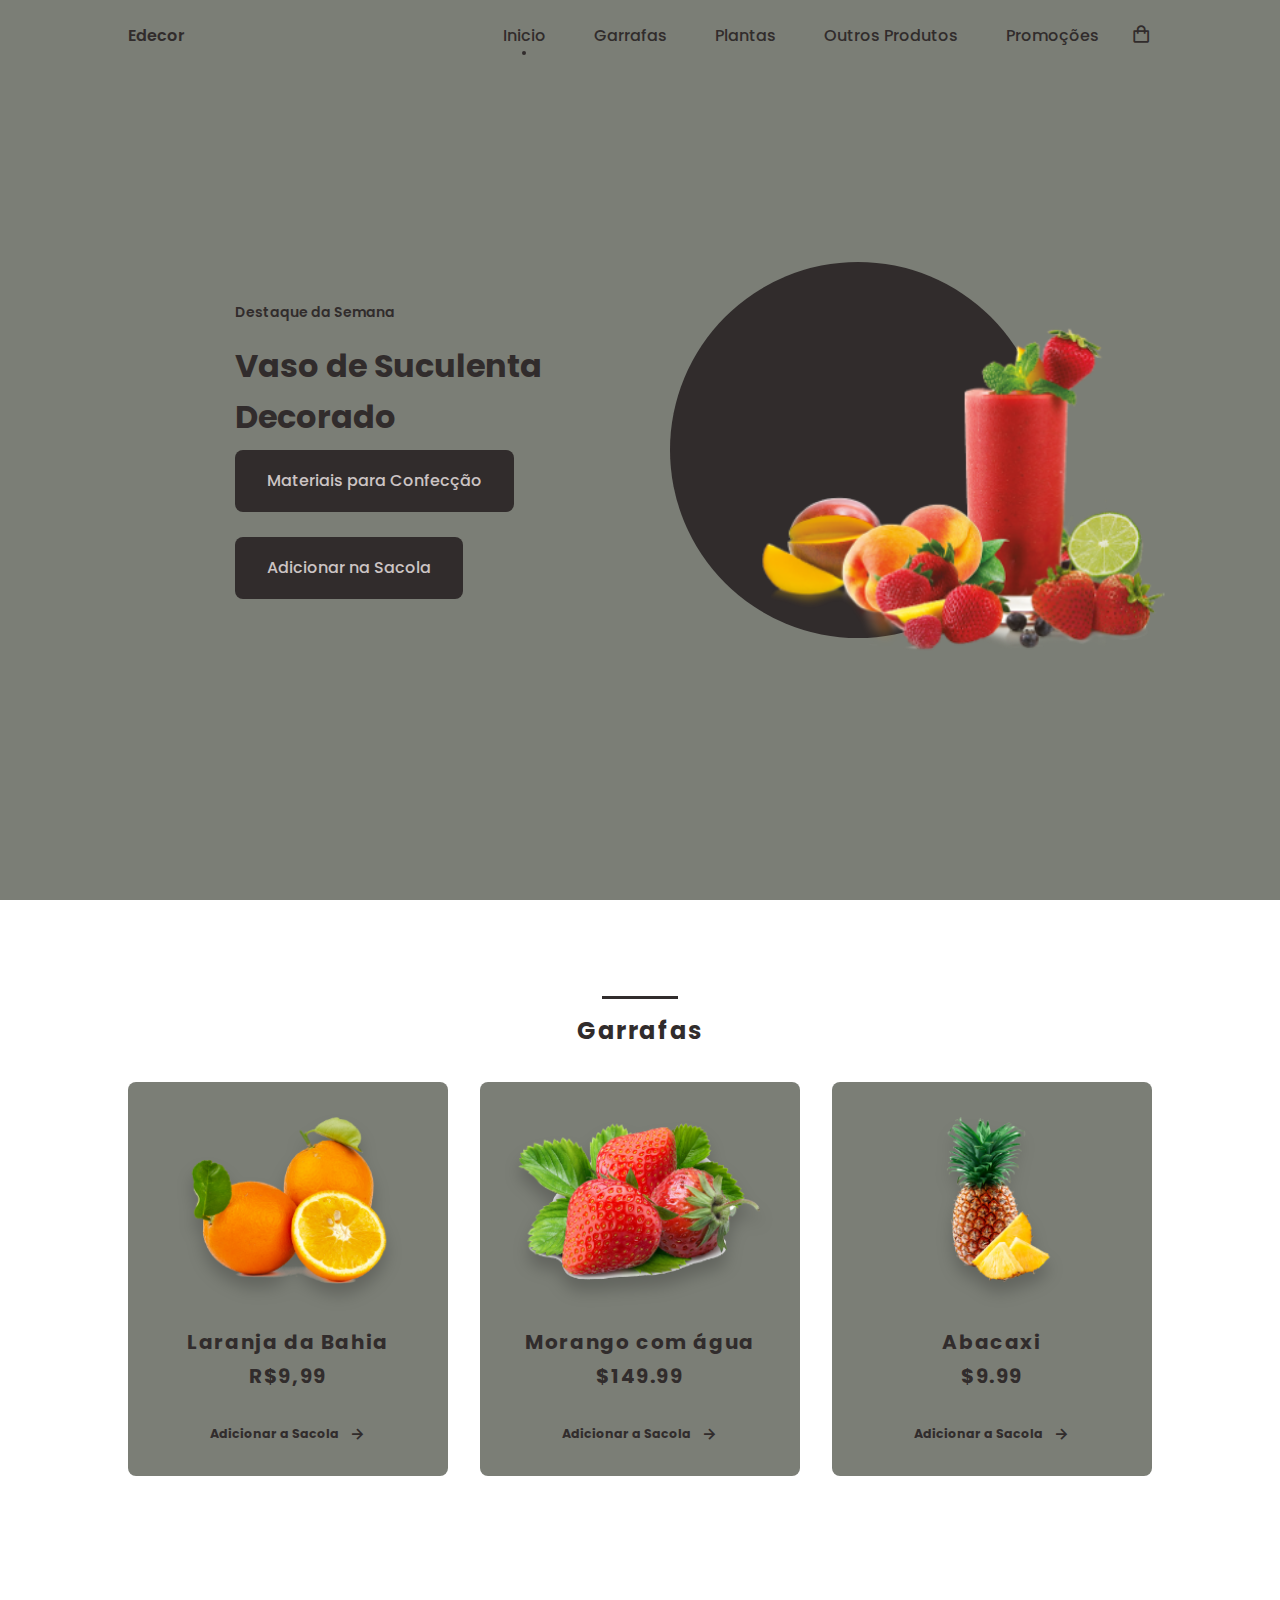
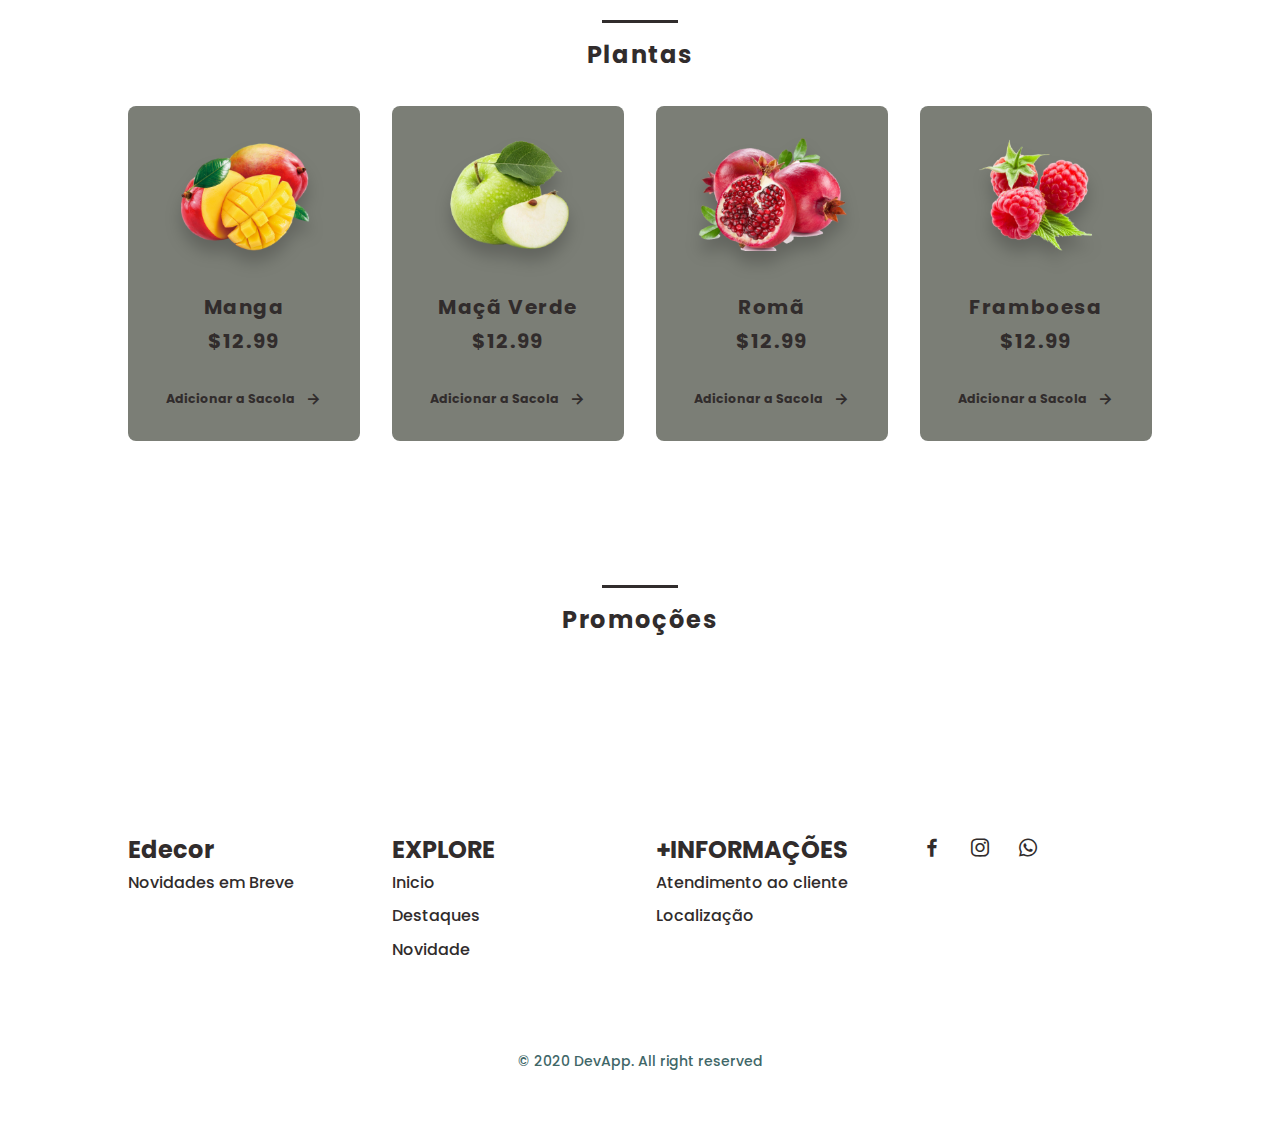
<file: Edecor/index.html>
<!DOCTYPE html>
<html lang="en">
  <head>
    <meta charset="UTF-8" />
    <meta name="viewport" content="width=device-width, initial-scale=1.0" />

    <!-- ===== CSS ===== -->
    <link rel="stylesheet" href="./assets/css/styles.css" />

    <!-- ===== BOX ICONS ===== -->
    <link
      href="https://unpkg.com/boxicons@2.0.7/css/boxicons.min.css"
      rel="stylesheet"
    />

    <title>Edecor | Site para Comércio Eletrônico de Decorações</title>
    <!--===== MAIN JS =====-->
    <script src="./assets/js/main.js" defer></script>
    <script src="./js/app.js" defer></script>
  </head>
  <body>
    <!--===== HEADER =====-->
    <header class="l-header" id="header">
      <nav class="nav bd-grid">
        <div class="nav__toggle" id="nav-toggle">
          <i class="bx bx-menu-alt-left"></i>
        </div>

        <a href="#" class="nav__logo">Edecor</a>

        <div class="nav__menu" id="nav-menu">
          <ul class="nav__list">
            <li class="nav__item">
              <a href="#home" class="nav__link active">Inicio</a>
            </li>
            <li class="nav__item">
              <a href="#featured" class="nav__link">Garrafas</a>
            </li>
            <li class="nav__item">
              <a href="#tropicais" class="nav__link">Plantas</a>
            </li>
            <li class="nav__item"><a href="./shop.html" class="nav__link">Outros Produtos</a></li>
            <li class="nav__item"><a href="#new" class="nav__link">Promoções</a></li>
          </ul>
        </div>

        <div class="nav__shop">
          <i class="bx bx-shopping-bag"></i>
        </div>
      </nav>
    </header>

    <main class="l-main">
      
      <!--===== HOME =====-->
      <section class="home" id="home">
        <div class="home__container bd-grid">
          <div class="home__juice">
            <div class="home__shape"></div>
            <img
              src="./assets/img/imghome.png"
              alt="Página Incial"
              class="home__img"
            />
          </div>

          <div class="home__data">
            <span class="home__new">Destaque da Semana</span>
            <h1 class="home__title">
              Vaso de Suculenta <br />
              Decorado
            </h1>
            <a href="#" class="button">Materiais para Confecção</a> <br><br>
            <a href="#" class="button">Adicionar na Sacola</a>
          </div>
        </div>
      </section>

      <!--===== Garrafas =====-->
      <section class="featured section" id="featured">
        <h2 class="section-title">Garrafas</h2>

        <div class="featured__container bd-grid">
          <article class="juice">
            
            <img src="./assets/img/navel-orange.png" alt="" class="juice__img" />
            <span class="juice__name">Laranja da Bahia</span>
            <span class="juice__price">R$9,99</span>
            <a href="#" class="button-light"
              >Adicionar a Sacola <i class="bx bx-right-arrow-alt button-icon"></i
            ></a>
          </article>

          <article class="juice">
            
            <img src="./assets/img/morango.png" alt="" class="juice__img" />
            <span class="juice__name">Morango com água</span>
            <span class="juice__price">$149.99</span>
            <a href="#" class="button-light">
              Adicionar a Sacola
              <i class="bx bx-right-arrow-alt button-icon"></i>
            </a>
          </article>

          <article class="juice">
            
            <img src="./assets/img/abacaxi.png" alt="" class="juice__img" />
            <span class="juice__name">Abacaxi</span>
            <span class="juice__price">$9.99</span>
            <a href="#" class="button-light">
              Adicionar a Sacola
              <i class="bx bx-right-arrow-alt button-icon"></i>
            </a>
          </article>
        </div>
      </section>

      <!--===== Plantas =====-->
      <section class="tropicais section" id="tropicais">
        <h2 class="section-title">Plantas</h2>

        <div class="tropicais__container bd-grid">
          <article class="juice">
            <img src="./assets/img/manga.png" alt="" class="juice__img" />
            <span class="juice__name">Manga</span>
            <span class="juice__price">$12.99</span>
            <a href="#" class="button-light">
              Adicionar a Sacola
              <i class="bx bx-right-arrow-alt button-icon"></i>
            </a>
          </article>
          
          <article class="juice">
            <img src="./assets/img/maca-verde.png" alt="" class="juice__img" />
            <span class="juice__name">Maçã Verde</span>
            <span class="juice__price">$12.99</span>
            <a href="#" class="button-light">
              Adicionar a Sacola
              <i class="bx bx-right-arrow-alt button-icon"></i>
            </a>
          </article>

          <article class="juice">
            <img src="./assets/img/roma.png" alt="" class="juice__img" />
            <span class="juice__name">Romã</span>
            <span class="juice__price">$12.99</span>
            <a href="#" class="button-light">
              Adicionar a Sacola
              <i class="bx bx-right-arrow-alt button-icon"></i>
            </a>
          </article>
          
          <article class="juice">
            <img src="./assets/img/framboesa.png" alt="" class="juice__img" />
            <span class="juice__name">Framboesa</span>
            <span class="juice__price">$12.99</span>
            <a href="#" class="button-light">
              Adicionar a Sacola
              <i class="bx bx-right-arrow-alt button-icon"></i>
            </a>
          </article>
        </div>
      </section>

      <!--===== NEW COLLECTION =====-->
      <section class="new section" id="new">
        <h2 class="section-title">Promoções</h2>

        <div class="new__container bd-grid">

        </div>
      </section>

    <!--===== FOOTER =====-->
    <footer class="footer section">
      <div class="footer__container bd-grid">
        <div class="footer__box">
          <h3 class="footer__title">Edecor</h3>
          <p class="footer__description">Novidades em Breve</p>
        </div>
        
        <div class="footer__box">
          <h3 class="footer__title">EXPLORE</h3>
          <ul>
            <li><a href="#home" class="footer__link">Inicio</a></li>
            <li><a href="#featured" class="footer__link">Destaques</a></li>
            <li><a href="#new" class="footer__link">Novidade</a></li>
          </ul>
        </div>
        
        <div class="footer__box">
          <h3 class="footer__title">+INFORMAÇÕES</h3>
          <ul>
            <li><a href="#" class="footer__link">Atendimento ao cliente</a></li>
            <li><a href="#" class="footer__link">Localização</a></li>
          </ul>
        </div>

        <div class="footer__box">
          <a href="#" class="footer__social"><i class='bx bxl-facebook'></i></a>
          <a href="#" class="footer__social"><i class='bx bxl-instagram'></i></a>
          <a href="#" class="footer__social"><i class='bx bxl-whatsapp'></i></a>
        </div>

      </div>

      <p class="footer__copy">&#169; 2020 DevApp. All right reserved</p>
    </footer>
  </body>
</html>
</file>
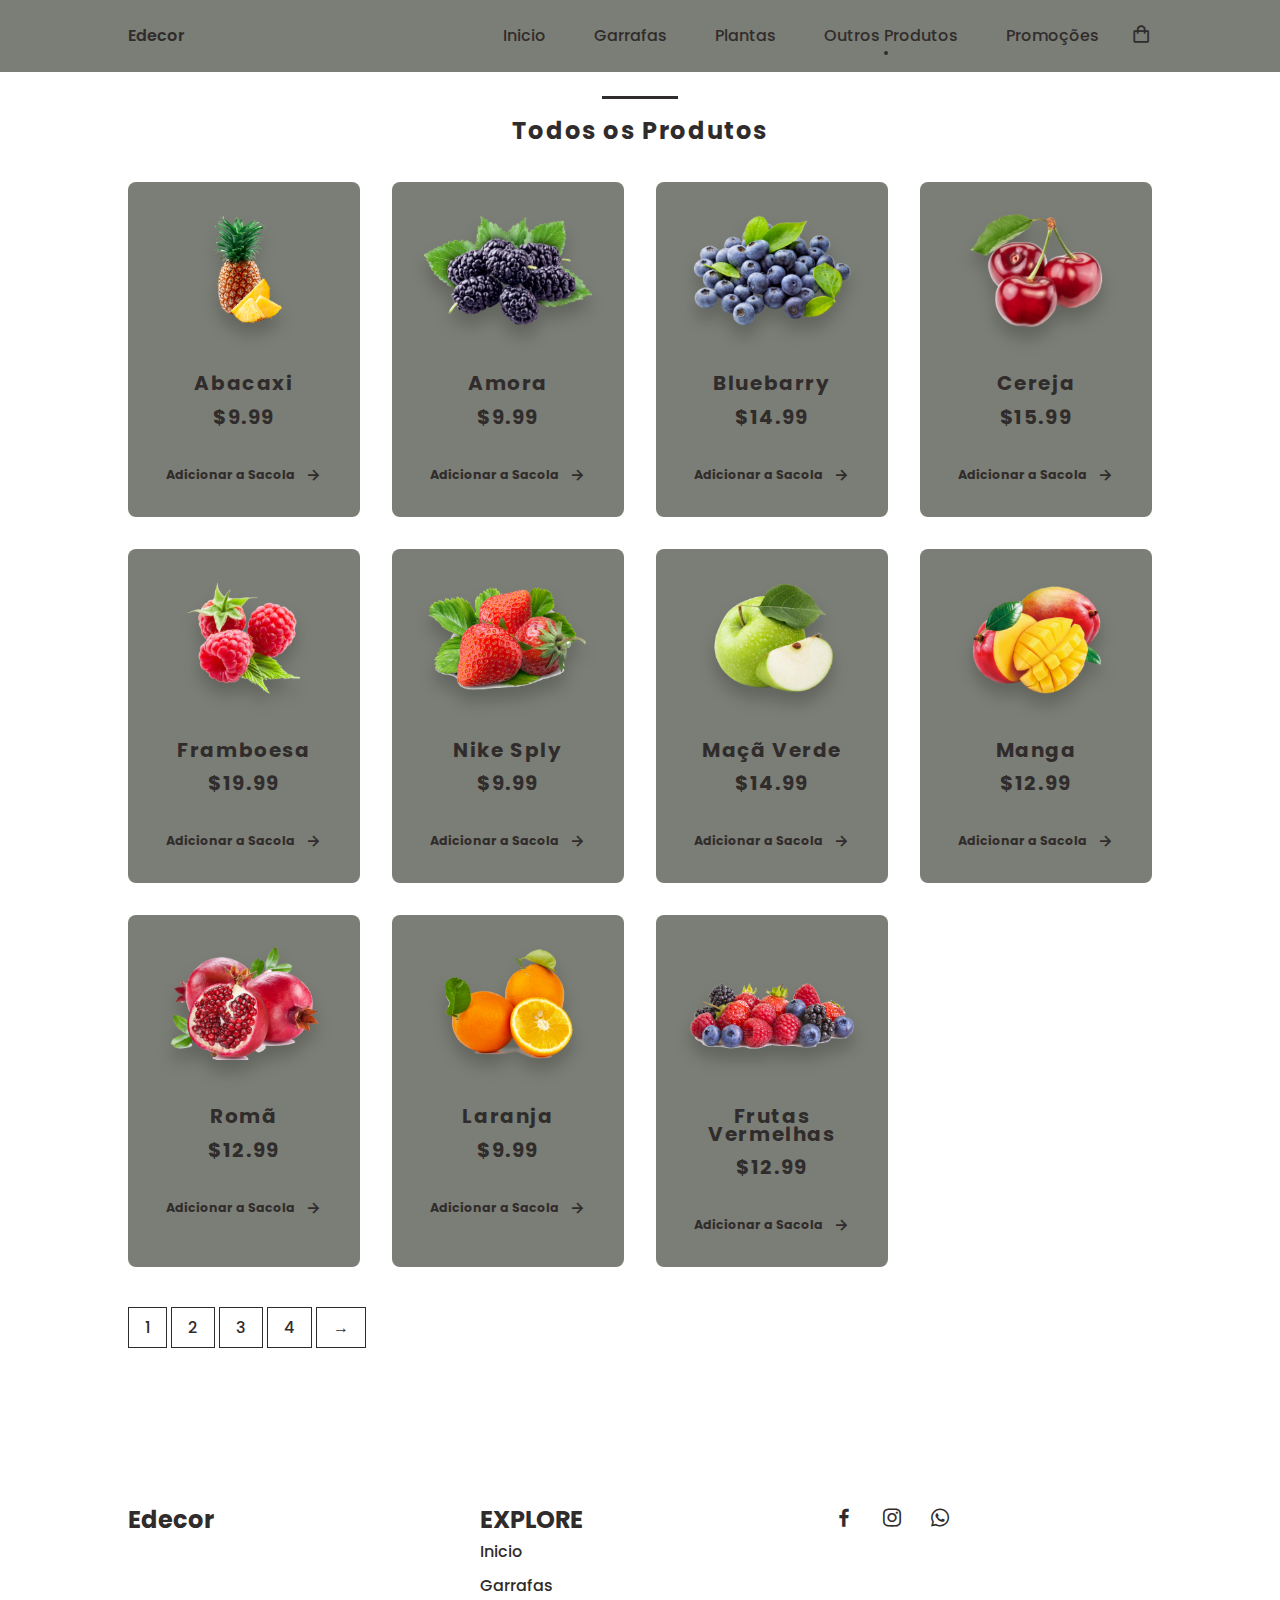
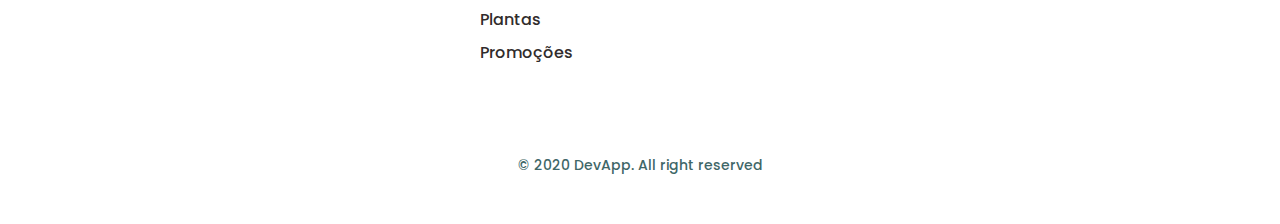
<file: Edecor/shop.html>
<!DOCTYPE html>
<html lang="en">
  <head>
    <meta charset="UTF-8" />
    <meta name="viewport" content="width=device-width, initial-scale=1.0" />

    <!-- ===== CSS ===== -->
    <link rel="stylesheet" href="./assets/css/styles.css" />

    <!-- ===== BOX ICONS ===== -->
    <link
      href="https://unpkg.com/boxicons@2.0.7/css/boxicons.min.css"
      rel="stylesheet"
    />

    <title>Edecor | Site para Comércio Eletrônico de Decorações</title>


    <!--===== MAIN JS =====-->
    <script src="./assets/js/main.js" defer></script>
  </head>
  <body>
    <!--===== HEADER =====-->
    <header class="l-header" id="header">
      <nav class="nav bd-grid">
        <div class="nav__toggle" id="nav-toggle">
          <i class="bx bx-menu-alt-left"></i>
        </div>

        <a href="./index.html" class="nav__logo">Edecor</a>

        <div class="nav__menu" id="nav-menu">
          <ul class="nav__list">
            <li class="nav__item">
              <a href="./index.html" class="nav__link">Inicio</a>
            </li>
            <li class="nav__item">
              <a href="./index.html#featured" class="nav__link">Garrafas</a>
            </li>
            <li class="nav__item">
              <a href="./index.html#tropicais" class="nav__link">Plantas</a>
            </li>
            <li class="nav__item">
              <a href="#shop" class="nav__link active">Outros Produtos</a>
              
            </li>
            <li class="nav__item">
              <a href="./index.html#new" class="nav__link">Promoções</a>
            </li>
          </ul>
        </div>

        <div class="nav__shop">
          <i class="bx bx-shopping-bag"></i>
        </div>
      </nav>
    </header>

    <!--===== MAIN =====-->
    <main class="l-main">
      <!--===== ALL PRODUCTS =====-->
      <section class="featured section" id="shop">
        <h2 class="section-title">Todos os Produtos</h2>

        <div class="featured__container bd-grid">
          <article class="juice">
            <img src="./assets/img/abacaxi.png" alt="" class="juice__img" />
            <span class="juice__name">Abacaxi</span>
            <span class="juice__price">$9.99</span>
            <a href="#" class="button-light"
              >Adicionar a Sacola <i class="bx bx-right-arrow-alt button-icon"></i
            ></a>
          </article>

          <article class="juice">
            <img src="./assets/img/amora.png" alt="" class="juice__img" />
            <span class="juice__name">Amora</span>
            <span class="juice__price">$9.99</span>
            <a href="#" class="button-light">
              Adicionar a Sacola
              <i class="bx bx-right-arrow-alt button-icon"></i>
            </a>
          </article>

          <article class="juice">
            <img src="./assets/img/blueberry.png" alt="" class="juice__img" />
            <span class="juice__name">Bluebarry</span>
            <span class="juice__price">$14.99</span>
            <a href="#" class="button-light">
              Adicionar a Sacola
              <i class="bx bx-right-arrow-alt button-icon"></i>
            </a>
          </article>

          <article class="juice">
            <img src="./assets/img/cereja.png" alt="" class="juice__img" />
            <span class="juice__name">Cereja</span>
            <span class="juice__price">$15.99</span>
            <a href="#" class="button-light">
              Adicionar a Sacola
              <i class="bx bx-right-arrow-alt button-icon"></i>
            </a>
          </article>

          <article class="juice">
            <img src="./assets/img/framboesa.png" alt="" class="juice__img" />
            <span class="juice__name">Framboesa</span>
            <span class="juice__price">$19.99</span>
            <a href="#" class="button-light">
              Adicionar a Sacola
              <i class="bx bx-right-arrow-alt button-icon"></i>
            </a>
          </article>

          <article class="juice">
            <img src="./assets/img/morango.png" alt="" class="juice__img" />
            <span class="juice__name">Nike Sply</span>
            <span class="juice__price">$9.99</span>
            <a href="#" class="button-light">
              Adicionar a Sacola
              <i class="bx bx-right-arrow-alt button-icon"></i>
            </a>
          </article>

          <article class="juice">
            <img src="./assets/img/maca-verde.png" alt="" class="juice__img" />
            <span class="juice__name">Maçã Verde</span>
            <span class="juice__price">$14.99</span>
            <a href="#" class="button-light">
              Adicionar a Sacola
              <i class="bx bx-right-arrow-alt button-icon"></i>
            </a>
          </article>

          <article class="juice">
            <img src="./assets/img/manga.png" alt="" class="juice__img" />
            <span class="juice__name">Manga</span>
            <span class="juice__price">$12.99</span>
            <a href="#" class="button-light">
              Adicionar a Sacola
              <i class="bx bx-right-arrow-alt button-icon"></i>
            </a>
          </article>

          <article class="juice">
            <img src="./assets/img/roma.png" alt="" class="juice__img" />
            <span class="juice__name">Romã</span>
            <span class="juice__price">$12.99</span>
            <a href="#" class="button-light">
              Adicionar a Sacola
              <i class="bx bx-right-arrow-alt button-icon"></i>
            </a>
          </article>

          <article class="juice">
            <img src="./assets/img/navel-orange.png" alt="" class="juice__img" />
            <span class="juice__name">Laranja</span>
            <span class="juice__price">$9.99</span>
            <a href="#" class="button-light">
              Adicionar a Sacola
              <i class="bx bx-right-arrow-alt button-icon"></i>
            </a>
          </article>

          <article class="juice">
            <img src="./assets/img/frutas-vermelhas.png" alt="" class="juice__img" />
            <span class="juice__name">Frutas Vermelhas</span>
            <span class="juice__price">$12.99</span>
            <a href="#" class="button-light">
              Adicionar a Sacola
              <i class="bx bx-right-arrow-alt button-icon"></i>
            </a>
          </article>
        </div>

        <div class="juice__pages bd-grid">
          <div>
            <span class="juice__pag">1</span>
            <span class="juice__pag">2</span>
            <span class="juice__pag">3</span>
            <span class="juice__pag">4</span>
            <span class="juice__pag">&#8594</span>
          </div>
        </div>
      </section>
    </main>

    <!--===== FOOTER =====-->
    <footer class="footer section">
      <div class="footer__container bd-grid">
        <div class="footer__box">
          <h3 class="footer__title">Edecor</h3>
          
        </div>
        
        <div class="footer__box">
          <h3 class="footer__title">EXPLORE</h3>
          <ul>
            <li><a href="#home" class="footer__link">Inicio</a></li>
            <li><a href="#featured" class="footer__link">Garrafas</a></li>
            <li><a href="#tropicais" class="footer__link">Plantas</a></li>
            <li><a href="#new" class="footer__link">Promoções</a></li>
          </ul>
        </div>
        
        <div class="footer__box">
          <a href="#" class="footer__social"><i class='bx bxl-facebook'></i></a>
          <a href="#" class="footer__social"><i class='bx bxl-instagram'></i></a>
          <a href="#" class="footer__social"><i class='bx bxl-whatsapp'></i></a>

        </div>

      </div>

      <p class="footer__copy">&#169; 2020 DevApp. All right reserved</p>
    </footer>

    <!--===== MAIN JS =====-->
  </body>
</html>
</file>
<file: Edecor/assets/css/styles.css>
/*===== GOOGLE FONTS =====*/
@import url("https://fonts.googleapis.com/css2?family=Poppins:wght@400;500;600;700&display=swap");
/*===== VARIABLES CSS =====*/
:root {
  --header-height: 3rem;

  /*===== Font weight =====*/
  --font-medium: 500;
  --font-semi-bold: 600;
  --font-bold: 700;

  /*===== Colors =====*/
  --dark-color: #312c2c;
  --dark-color-light: #3F6768;
  --dark-color-lighten: #7b7e76;
  --white-color: rgb(204, 196, 196);

  /*===== Font and typography =====*/
  --body-font: "Poppins", sans-serif;
  --big-font-size: 1.25rem;
  --bigger-font-size: 1.5rem;
  --biggest-font-size: 2rem;
  --h2-font-size: 1.25rem;
  --normal-font-size: 0.938rem;
  --smaller-font-size: 0.813rem;
  --minimum-font-size: 0.782rem;

  /*===== Margins =====*/
  --mb-1: 0.5rem;
  --mb-2: 1rem;
  --mb-3: 1.5rem;
  --mb-4: 2rem;
  --mb-5: 2.5rem;
  --mb-6: 3rem;

  /*===== z index =====*/
  --z-fixed: 100;

  /*===== Rotate img =====*/
  --rotate-img: rotate(-30deg);
}

@media screen and (min-width: 768px) {
  :root {
    --big-font-size: 1.5rem;
    --bigger-font-size: 2rem;
    --biggest-font-size: 3rem;
    --normal-font-size: 1rem;
    --smaller-font-size: 0.875rem;
  }
}

/*===== BASE =====*/
*,
::before,
::after {
  box-sizing: border-box;
}

html {
  scroll-behavior: smooth;
}

body {
  margin: var(--header-height) 0 0 0;
  font-family: var(--body-font);
  font-size: var(--normal-font-size);
  font-weight: var(--font-medium);
  color: var(--dark-color);
  line-height: 1.6;
}

h1,
h2,
h3,
p,
ul {
  margin: 0;
}

ul {
  padding: 0;
  list-style: none;
}

a {
  text-decoration: none;
  color: var(--dark-color);
}

img {
  max-width: 100%;
  height: auto;
  display: block;
}

/*===== CLASS CSS ===== */
.section {
  padding: 5rem 0 2rem;
}

.section-title {
  position: relative;
  font-size: var(--big-font-size);
  margin-bottom: var(--mb-4);
  text-align: center;
  letter-spacing: 0.1rem;
}

.section-title::after {
  content: "";
  position: absolute;
  width: 56px;
  height: 0.18rem;
  top: -1rem;
  left: 0;
  right: 0;
  margin: auto;
  background-color: var(--dark-color);
}

/*===== LAYOUT =====*/
.bd-grid {
  max-width: 1024px;
  display: grid;
  grid-template-columns: 100%;
  column-gap: 2rem;
  width: calc(100% - 2rem);
  margin-left: var(--mb-2);
  margin-right: var(--mb-2);
}

.l-header {
  width: 100%;
  position: fixed;
  top: 0;
  left: 0;
  z-index: var(--z-fixed);
  background-color: var(--dark-color-lighten);
}

/*===== NAV =====*/
.nav {
  height: var(--header-height);
  display: flex;
  justify-content: space-between;
  align-items: center;
}

@media screen and (max-width: 768px) {
  .nav__menu {
    position: fixed;
    top: var(--header-height);
    left: -100%;
    width: 70%;
    height: 100vh;
    padding: 2rem;
    background-color: var(--white-color);
    transition: 0.5s;
  }
}

.nav__item {
  margin-bottom: var(--mb-4);
}

.nav__logo {
  font-weight: var(--font-semi-bold);
}

.nav__toggle,
.nav__shop {
  font-size: 1.3rem;
  cursor: pointer;
}

/*Show menu*/
.show {
  left: 0;
}

/*Active link*/
.active {
  position: relative;
}

.active::before {
  content: "";
  position: absolute;
  bottom: -0.5rem;
  left: 45%;
  width: 4px;
  height: 4px;
  background-color: var(--dark-color);
  border-radius: 50%;
}

/*Change color header*/
.scroll-header {
  background-color: var(--white-color);
  box-shadow: 0 2px 4px rgba(0, 0, 0, 0.1);
}

/*===== HOME =====*/
.home {
  background-color: var(--dark-color-lighten);
  overflow: hidden;
}

.home__container {
  height: calc(100vh - var(--header-height));
}

.home__juice {
  position: relative;
  display: flex;
  justify-content: center;
  align-items: center;
}

.home__shape {
  width: 220px;
  height: 220px;
  background-color: var(--dark-color);
  border-radius: 50%;
}

.home__img {
  position: absolute;
  top: 1.5rem;
  max-width: initial;
  width: 350px;
  /* transform: var(--rotate-img); */
}

.home__new {
  display: block;
  font-size: var(--smaller-font-size);
  font-weight: var(--font-semi-bold);
  margin-bottom: var(--mb-2);
}

.home__title {
  font-size: var(--bigger-font-size);
  margin-bottom: var(--mb-1);
}

.home__description {
  margin-bottom: var(--mb-6);
}

/*BUTTONS*/
.button {
  display: inline-block;
  background-color: var(--dark-color);
  color: var(--white-color);
  padding: 1.125rem 2rem;
  font-weight: var(--font-medium);
  border-radius: 0.5rem;
  transition: 0.3s;
}

.button:hover {
  transform: translateY(-0.25rem);
}

.button-light {
  display: inline-flex;
  color: var(--dark-color);
  font-size: var(--minimum-font-size);
  font-weight: var(--font-bold);
  align-items: center;
}

.button-icon {
  font-size: 1.25rem;
  margin-left: var(--mb-1);
  transition: .3s;
}

.button-light:hover .button-icon {
  transform: translateX(.24rem);
}


/*===== FEATURED =====*/
.featured__container {
  row-gap: 2rem;
  grid-template-columns: repeat(auto-fit, minmax(220px, 1fr));
}

.juice {
  position: relative;
  display: flex;
  flex-direction: column;
  align-items: center;
  padding: 2rem;
  background-color: var(--dark-color-lighten);
  border-radius: .5rem;
  transition: .3s;
}

.juice__sale {
  position: absolute;
  left: -1.5rem;
  top: 4.5rem;
  background-color: var(--dark-color);
  color: var(--white-color);
  padding: .25rem .5rem;
  border-radius: .25rem;
  font-size: var(--h2-font-size);
  transform: rotate(-90deg);
  letter-spacing: .1rem;
  /* z-index: var(--z-fixed); */
}

.juice__img {
  width: 100%;
  /* margin-top: var(--mb-3); */
  margin-bottom: var(--mb-6);
  /* transform: var(--rotate-img); */
  filter: drop-shadow(0 12px 8px rgba(0, 0, 0, .2));
}

.juice__name, .juice__price {
  font-size: var(--h2-font-size);
  letter-spacing: .1rem;
  font-weight: var(--font-bold);
}

.juice__name {
  margin-bottom: var(--mb-1);
  text-align: center;
  line-height: 1.1rem;
}

.juice__price {
  margin-bottom: var(--mb-4);
}

.juice:hover {
  transform: translateY(-.5rem);
}

.juice__pages {
  margin-top: var(--mb-6);
}

.juice__pag {
  padding: .5rem 1rem;
  border: 1px solid var(--dark-color);
}

.juice__pag:hover {
  background-color: var(--dark-color);
  color: var(--white-color);
}

/*===== COLLECTION =====*/
.collection__container {
  row-gap: 2rem;
  justify-content: center;
}

.collection__card {
  position: relative;
  display: flex;
  height: 328px;
  background-color: var(--dark-color-lighten);
  padding: 2rem;
  border-radius: .5rem;
  transition: .3s;
}

.collection__data {
  align-self: flex-end;
}

.collection__img {
  position: absolute;
  top: 0;
  right: 0;
  width: 280px;
  border-radius: .5rem;
}

.collection__name {
  font-size: var(--bigger-font-size);
  margin-bottom: .25rem;
}

.collection__description {
  margin-bottom: var(--mb-2);
}

.collection__card:hover {
  transform: translateY(-.5rem);
}


/*===== tropicais juice =====*/
.tropicais__container {
  row-gap: 2rem;
  grid-template-columns: repeat(auto-fit, minmax(220px, 1fr));
}

/*===== OFFER =====*/
.offer__container {
  grid-template-columns: 55% 45%;
  column-gap: 0;
  background-color: var(--dark-color-lighten);
  border-radius: .5rem;
  justify-content: center;
}

.offer__data {
  padding: 4rem 0 4rem 1.5rem;
}

.offer__title {
  font-size: var(--biggest-font-size);
  margin-bottom: .25rem;
}

.offer__description {
  margin-bottom: var(--mb-3);
}

.offer__img {
  width: 153px;
}

/*===== NEW COLLECTION  =====*/
.new__container {
  row-gap: 2rem;
}

.new__mens {
  display: flex;
  flex-direction: column;
  justify-content: center;
  background-color: var(--dark-color-lighten);
  border-radius: .5rem;
  padding: 2rem;
}

.new__mens-img {
  width: 225px;
  margin-bottom: var(--mb-3);
}

.new__title {
  font-size: var(--bigger-font-size);
  margin-bottom: .25rem;
}

.new__price {
  display: block;
  margin-bottom: var(--mb-3);
}

.new__juice {
  display: grid;
  gap: 1.5rem;
  grid-template-columns: repeat(auto-fit, minmax(220px, 1fr));
}

.new__juice-card {
  position: relative;
  padding: 3.5rem 1.5rem;
  background-color: var(--dark-color-lighten);
  border-radius: .5rem;
  overflow: hidden;
  display: flex;
  justify-content: center; 
}

.new__juice-img {
  width: 220px;
}

.new__juice-overlay {
  position: absolute;
  left: 0;
  bottom: -100%;
  width: 100%;
  height: 100%;
  display: flex;
  justify-content: center;
  align-items: center;
  background-color: rgba(138, 138, 138, .3);
  transition: .3s;
}

.new__juice-card:hover .new__juice-overlay {
  bottom: 0;
}

/*===== NEWSLETTER =====*/
.newsletter__container {
  background-color: var(--dark-color);
  color: var(--white-color);
  padding: 2rem .5rem;
  border-radius: .5rem;
  text-align: center;
}

.newsletter__title {
  font-size: var(--bigger-font-size);
  margin-bottom: var(--mb-2);
}

.newsletter__description {
  margin-bottom: var(--mb-5);
}

.newsletter__subscribe {
  display: flex;
  column-gap: .5rem;
  background-color: var(--white-color);
  padding: 0.5rem;
  border-radius: .5rem;
}

.newsletter__input {
  outline: none;
  border: none;
  width: 90%;
  font-size: var(--normal-font-size);
}

.newsletter__input::placeholder {
  color: var(--dark-color);
  font-family: var(--body-font);
  font-size: var(--normal-font-size);
  font-weight: var(--font-semi-bold);
}

/*===== FOOTER =====*/
.footer__container {
  grid-template-columns: repeat(auto-fit, minmax(220px, 1fr));
}

.footer__box {
  margin-bottom: var(--mb-4);
}

.footer__title {
  font-size: var(--big-font-size);
}

.footer__link {
  display: block;
  width: max-content;
  margin-bottom: var(--mb-1);
}

.footer__social {
  font-size: 1.5rem;
  margin-right: 1.25rem;
}

.footer__copy {
  padding-top: 3rem;
  font-size: var(--smaller-font-size);
  color: var(--dark-color-light);
  text-align: center;
}

/* ===== MEDIA QUERIES=====*/
@media screen and (min-width: 768px) {
  .collection__container {
    grid-template-columns: 415px;
  }

  .collection__img {
    width: 260px;
  }

  .offer__container {
    grid-template-columns: max-content max-content;
  }

  .offer__data {
    text-align: center;
  }

  .new__mens {
    align-items: center;
  }
}

@media screen and (min-width: 768px) {
  body {
    margin: 0;
  }

  .section {
    padding: 7rem 0 3rem;
  }

  .section-title::after {
    width: 76px;
  }

  .nav {
    height: calc(var(--header-height) + 1.5rem);
  }

  .nav__menu {
    margin-left: auto;
  }

  .nav__list {
    display: flex;
  }

  .nav__item {
    margin-left: var(--mb-6);
    margin-bottom: 0;
  }

  .nav__toggle {
    display: none;
  }

  .home__container {
    height: 100vh;
    grid-template-columns: max-content max-content;
    justify-content: center;
    align-items: center;
  }

  .home__juice {
    order: 1;
  }

  .home__shape {
    width: 376px;
    height: 376px;
  }

  .home__img {
    width: 570px;
    top: 3.5rem;
    right: 0;
    left: -3rem;
  }

  .newsletter__container {
    grid-template-columns: max-content max-content;
    justify-content: center;
    align-items: center;
    padding: 4.5rem 2rem;
    column-gap: 3rem;
  }

  .newsletter__description {
    margin-bottom: 0;
  }

  .newsletter__subscribe {
    width: 360px;
    height: max-content;
  }
}

@media screen and (min-width: 1024px) {
  .bd-grid {
    margin-left: auto;
    margin-right: auto;
  }

  .home__container {
    column-gap: 8rem;
  }

  .home__img {
    width: 680px;
  }

  .collection__container {
    grid-template-columns: repeat(2, 415px);
  }

  .new__container {
    grid-template-columns: max-content 1fr;
  }

  .new__mens {
    align-items: initial;
    justify-content: flex-end;
    padding: 4rem 2rem;
  }

  .new__mens-img {
    margin-bottom: var(--mb-6);
  }
}
</file>
